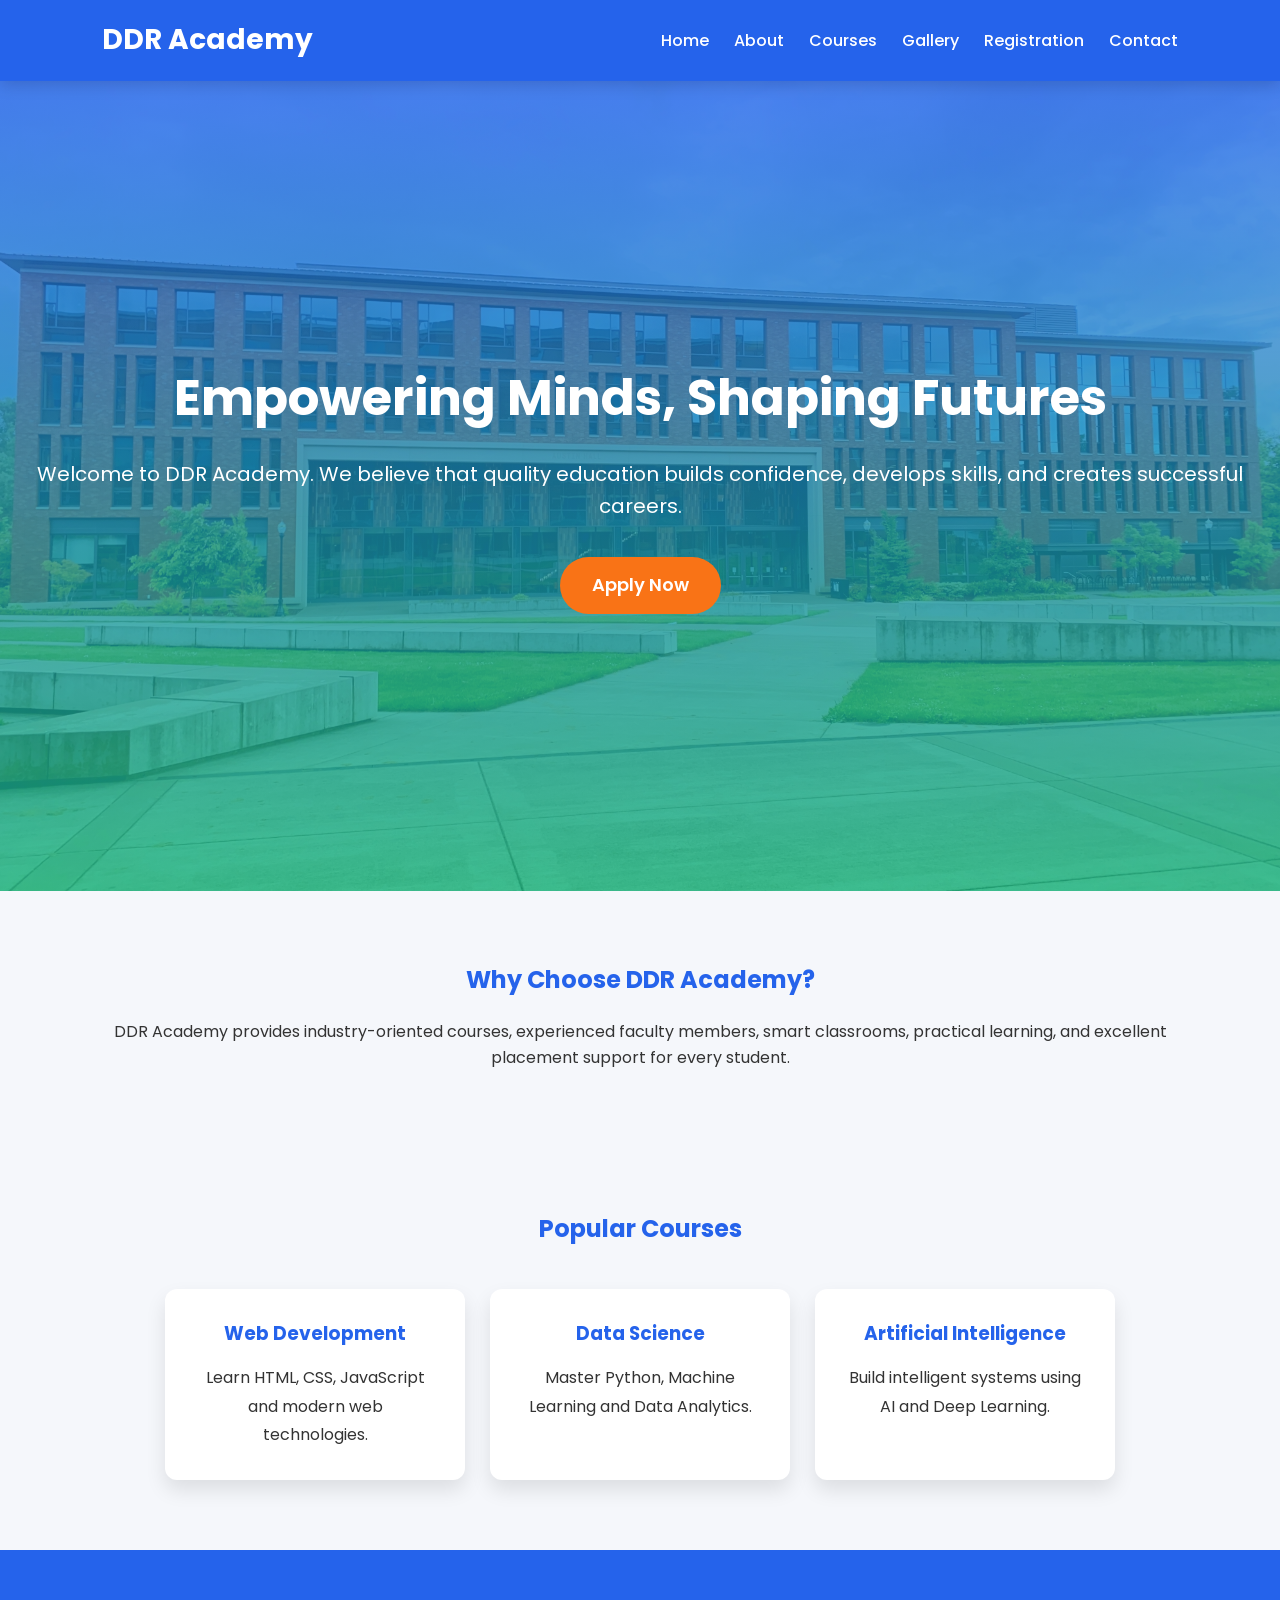
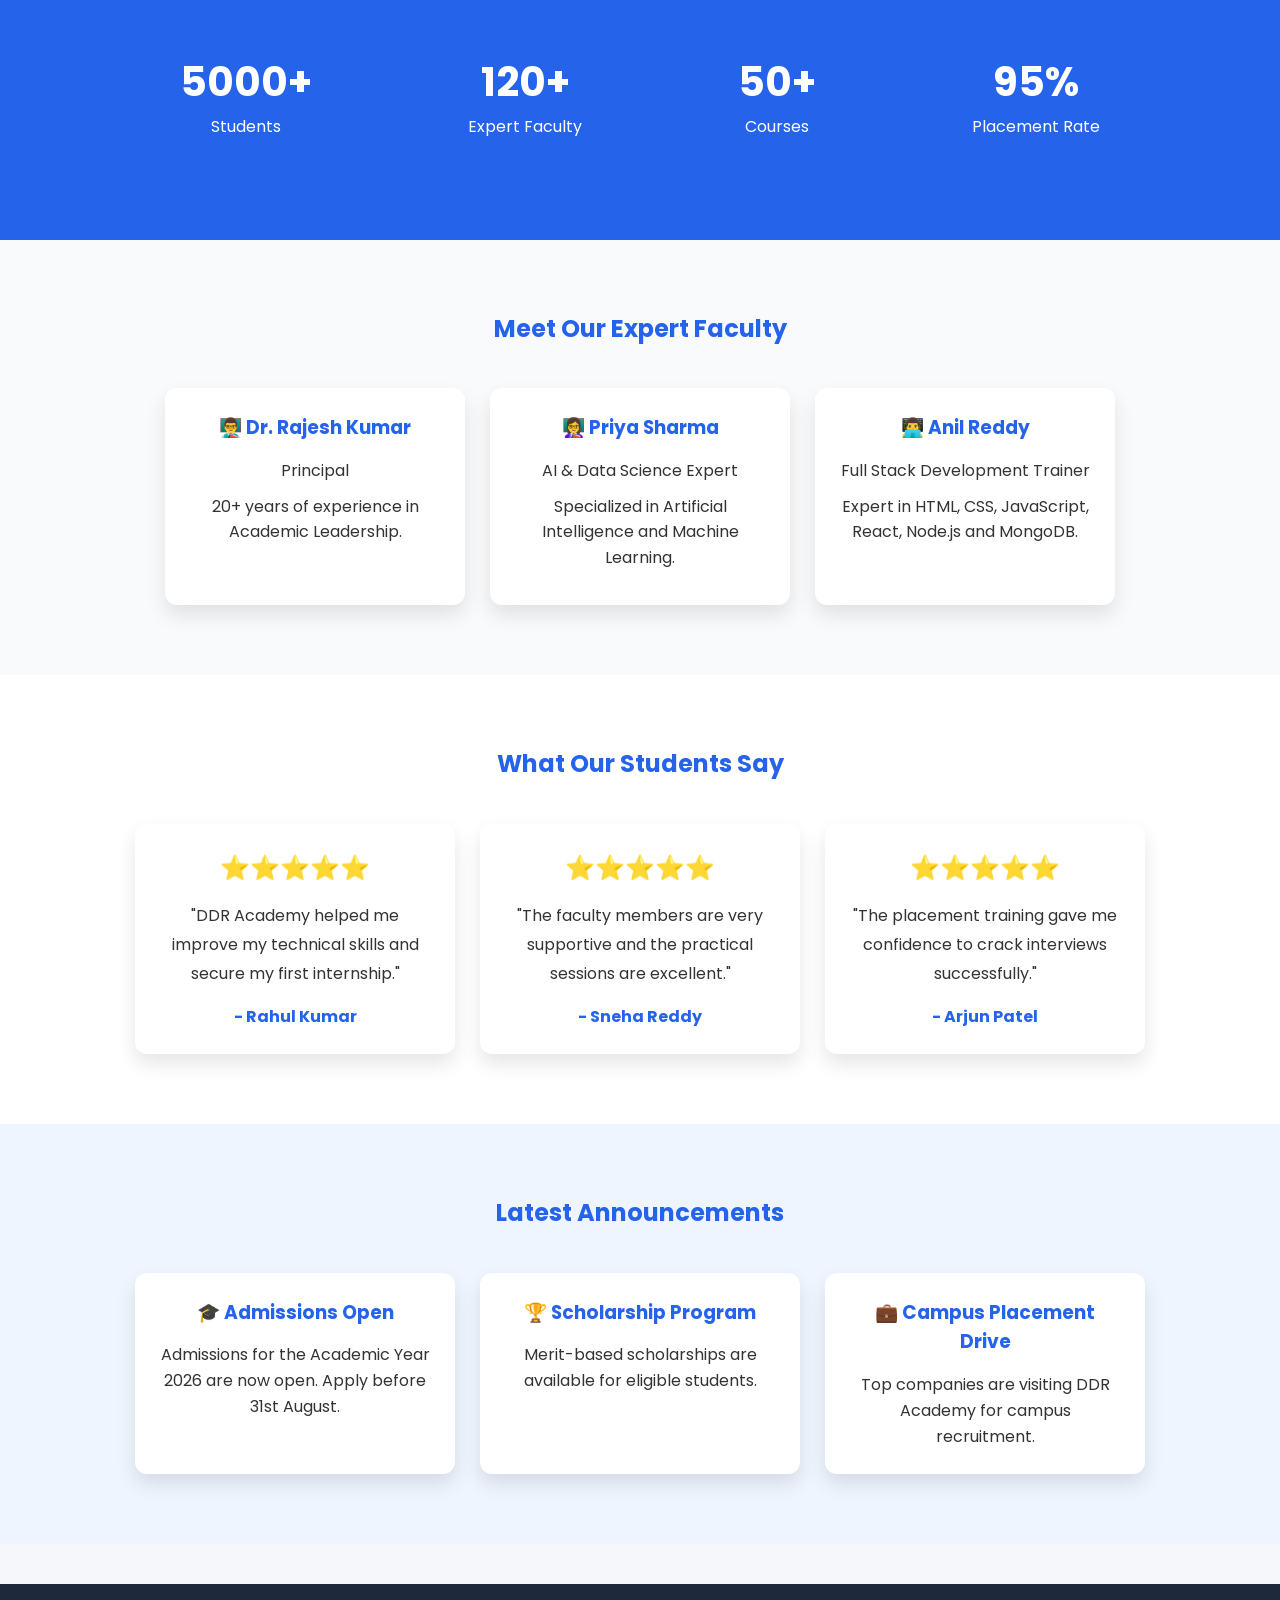
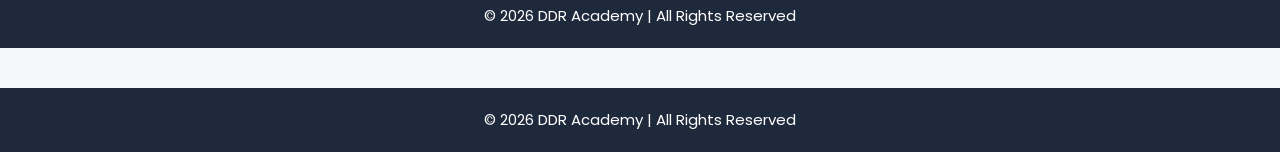
<file: index.html>
<!DOCTYPE html>
<html lang="en">

<head>
    <meta charset="UTF-8">
    <meta name="viewport" content="width=device-width, initial-scale=1.0">

    <title>DDR Academy | Empowering Minds, Shaping Futures</title>

    <meta name="description"
        content="DDR Academy provides quality education with experienced faculty, modern classrooms, and industry-oriented courses.">

    <meta name="keywords"
        content="DDR Academy, Education, Courses, College, Learning, Students">

    <link rel="stylesheet" href="style.css">
</head>

<body>

    <!-- Header Starts -->

    <header>

        <div class="logo">
            <h2>DDR Academy</h2>
        </div>

        <nav>

            <ul>

                <li><a href="index.html">Home</a></li>

                <li><a href="about.html">About</a></li>

                <li><a href="courses.html">Courses</a></li>

                <li><a href="gallery.html">Gallery</a></li>

                <li><a href="registration.html">Registration</a></li>

                <li><a href="contact.html">Contact</a></li>

            </ul>

        </nav>

    </header>

    <!-- Header Ends -->


    <!-- Hero Section -->

    <section class="hero">

        <div class="hero-text">

            <h1>Empowering Minds, Shaping Futures</h1>

            <p>

                Welcome to DDR Academy. We believe that quality education
                builds confidence, develops skills, and creates successful
                careers.

            </p>

            <a href="registration.html" class="btn">
                Apply Now
            </a>

        </div>

    </section>


    <!-- About Preview -->

    <section class="about-preview">

        <h2>Why Choose DDR Academy?</h2>

        <p>

            DDR Academy provides industry-oriented courses, experienced
            faculty members, smart classrooms, practical learning, and
            excellent placement support for every student.

        </p>

    </section>


    <!-- Featured Courses -->

    <section class="courses">

        <h2>Popular Courses</h2>

        <div class="course-container">

            <div class="card">

                <h3>Web Development</h3>

                <p>Learn HTML, CSS, JavaScript and modern web technologies.</p>

            </div>

            <div class="card">

                <h3>Data Science</h3>

                <p>Master Python, Machine Learning and Data Analytics.</p>

            </div>

            <div class="card">

                <h3>Artificial Intelligence</h3>

                <p>Build intelligent systems using AI and Deep Learning.</p>

            </div>

        </div>

    </section>


    <!-- Statistics -->

    <section class="stats">

        <div class="stat-box">

            <h2>5000+</h2>

            <p>Students</p>

        </div>

        <div class="stat-box">

            <h2>120+</h2>

            <p>Expert Faculty</p>

        </div>

        <div class="stat-box">

            <h2>50+</h2>

            <p>Courses</p>

        </div>

        <div class="stat-box">

            <h2>95%</h2>

            <p>Placement Rate</p>

        </div>

    </section>

    </section>   <!-- End of Statistics -->

<!-- Faculty Section -->
<section class="faculty">

    <h2>Meet Our Expert Faculty</h2>

    <div class="faculty-container">

        <div class="faculty-card">
            <h3>👨‍🏫 Dr. Rajesh Kumar</h3>
            <p>Principal</p>
            <p>20+ years of experience in Academic Leadership.</p>
        </div>

        <div class="faculty-card">
            <h3>👩‍🏫 Priya Sharma</h3>
            <p>AI & Data Science Expert</p>
            <p>Specialized in Artificial Intelligence and Machine Learning.</p>
        </div>

        <div class="faculty-card">
            <h3>👨‍💻 Anil Reddy</h3>
            <p>Full Stack Development Trainer</p>
            <p>Expert in HTML, CSS, JavaScript, React, Node.js and MongoDB.</p>
        </div>

    </div>

</section>

<!-- Student Testimonials -->

<section class="testimonials">

    <h2>What Our Students Say</h2>

    <div class="testimonial-container">

        <div class="testimonial-card">

            <h3>⭐⭐⭐⭐⭐</h3>

            <p>
                "DDR Academy helped me improve my technical skills and
                secure my first internship."
            </p>

            <h4>- Rahul Kumar</h4>

        </div>

        <div class="testimonial-card">

            <h3>⭐⭐⭐⭐⭐</h3>

            <p>
                "The faculty members are very supportive and the practical
                sessions are excellent."
            </p>

            <h4>- Sneha Reddy</h4>

        </div>

        <div class="testimonial-card">

            <h3>⭐⭐⭐⭐⭐</h3>

            <p>
                "The placement training gave me confidence to crack
                interviews successfully."
            </p>

            <h4>- Arjun Patel</h4>

        </div>

    </div>

</section>

<!-- Latest Announcements -->

<section class="announcement">

    <h2>Latest Announcements</h2>

    <div class="announcement-container">

        <div class="announcement-card">

            <h3>🎓 Admissions Open</h3>

            <p>
                Admissions for the Academic Year 2026 are now open.
                Apply before 31st August.
            </p>

        </div>

        <div class="announcement-card">

            <h3>🏆 Scholarship Program</h3>

            <p>
                Merit-based scholarships are available for eligible students.
            </p>

        </div>

        <div class="announcement-card">

            <h3>💼 Campus Placement Drive</h3>

            <p>
                Top companies are visiting DDR Academy for campus recruitment.
            </p>

        </div>

    </div>

</section>

<footer>

    <p>© 2026 DDR Academy | All Rights Reserved</p>

</footer>

<script src="script.js"></script>

</body>

</html>

    <!-- Footer -->

    <footer>

        <p>

            © 2026 DDR Academy | All Rights Reserved

        </p>

    </footer>

    <script src="script.js"></script>

</body>

</html>
</file>
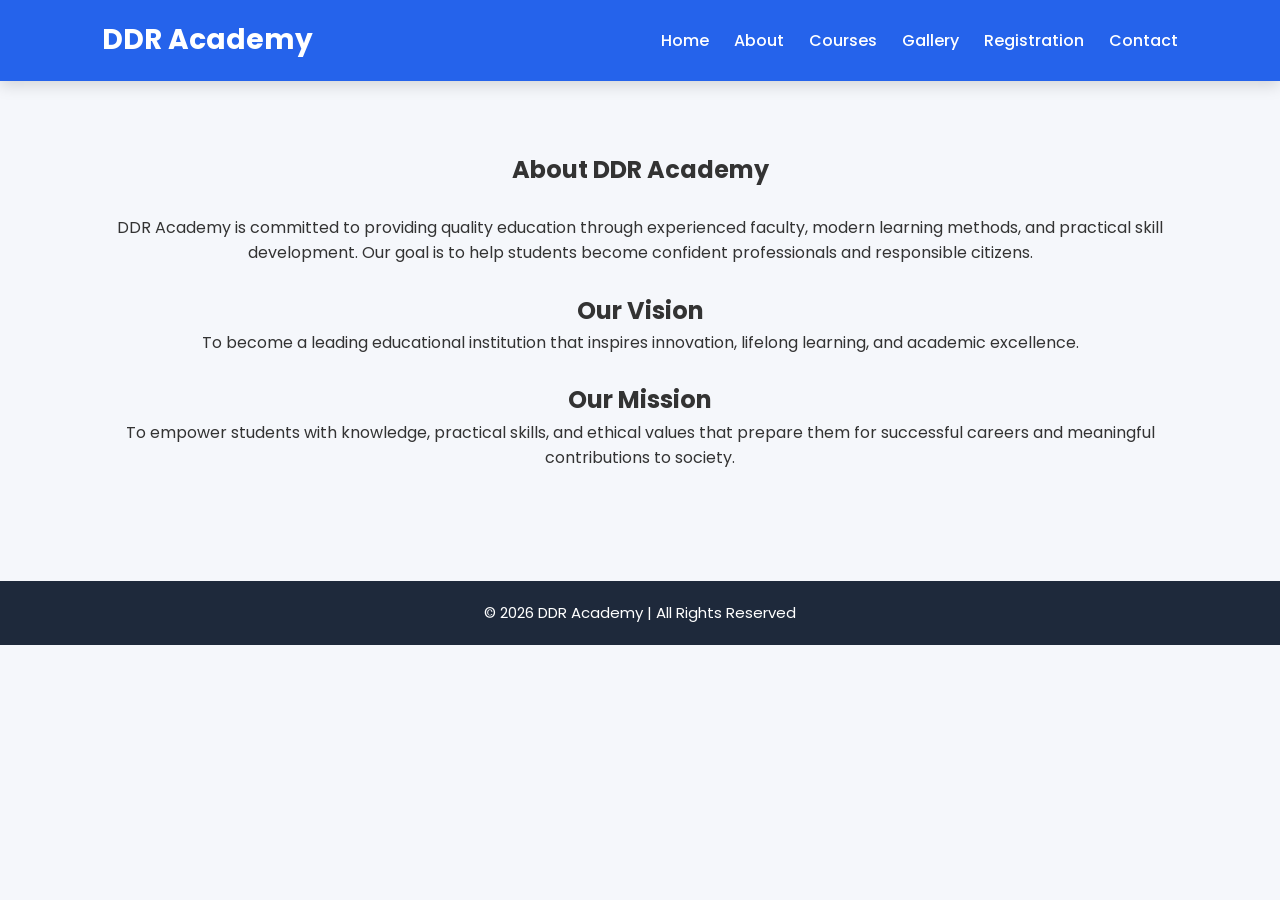
<file: about.html>
<!DOCTYPE html>
<html lang="en">

<head>

    <meta charset="UTF-8">

    <meta name="viewport" content="width=device-width, initial-scale=1.0">

    <title>About | DDR Academy</title>

    <meta name="description" content="Learn more about DDR Academy, our mission, vision, and commitment to quality education.">

    <link rel="stylesheet" href="style.css">

</head>

<body>

<header>

    <div class="logo">
        <h2>DDR Academy</h2>
    </div>

    <nav>

        <ul>

            <li><a href="index.html">Home</a></li>

            <li><a href="about.html">About</a></li>

            <li><a href="courses.html">Courses</a></li>

            <li><a href="gallery.html">Gallery</a></li>

            <li><a href="registration.html">Registration</a></li>

            <li><a href="contact.html">Contact</a></li>

        </ul>

    </nav>

</header>

<section>

    <h1>About DDR Academy</h1>

    <br>

    <p>
        DDR Academy is committed to providing quality education through experienced faculty, modern learning methods, and practical skill development. Our goal is to help students become confident professionals and responsible citizens.
    </p>

    <br>

    <h2>Our Vision</h2>

    <p>
        To become a leading educational institution that inspires innovation, lifelong learning, and academic excellence.
    </p>

    <br>

    <h2>Our Mission</h2>

    <p>
        To empower students with knowledge, practical skills, and ethical values that prepare them for successful careers and meaningful contributions to society.
    </p>

</section>

<footer>

    <p>© 2026 DDR Academy | All Rights Reserved</p>

</footer>

</body>

</html>
</file>
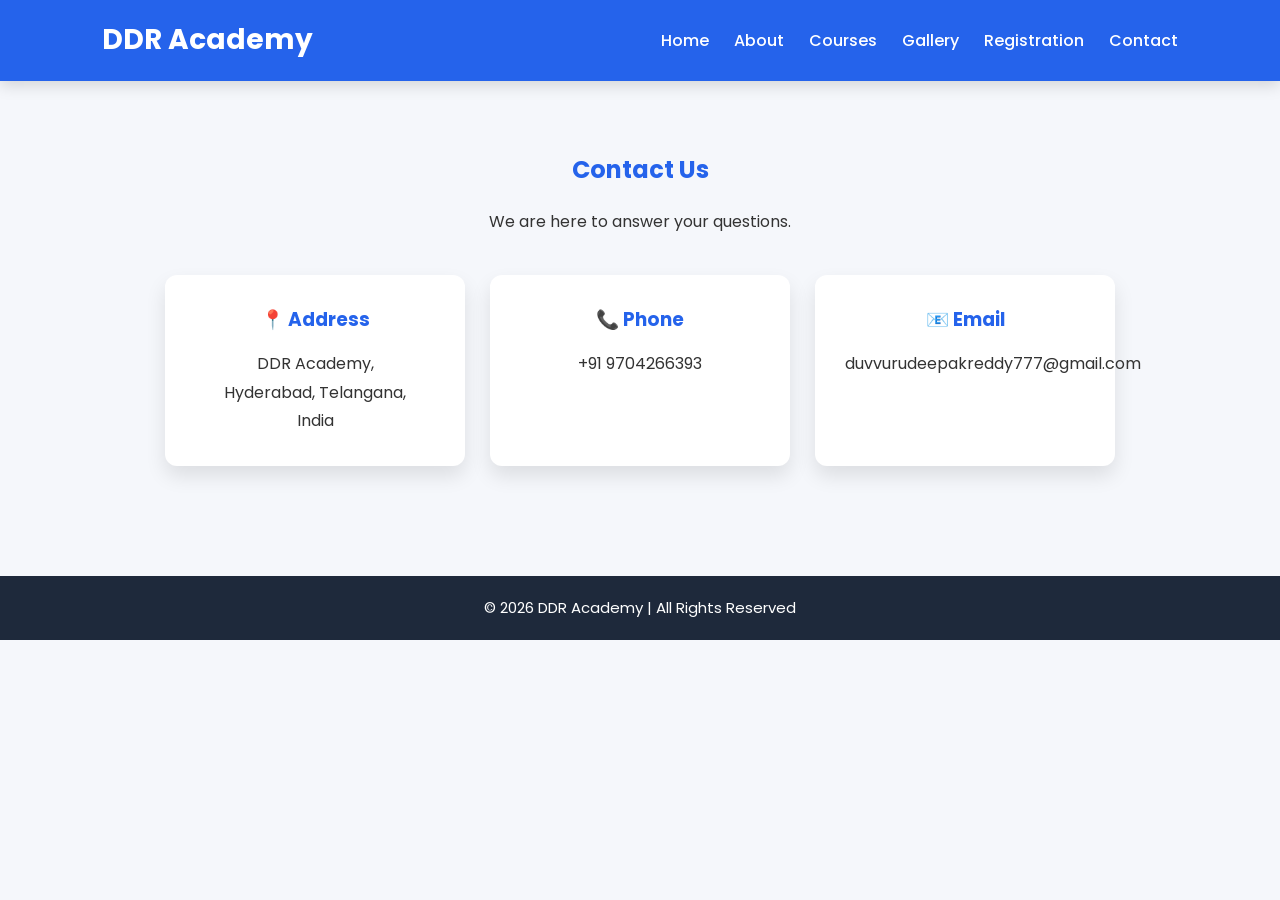
<file: contact.html>
<!DOCTYPE html>
<html lang="en">

<head>

    <meta charset="UTF-8">

    <meta name="viewport" content="width=device-width, initial-scale=1.0">

    <title>Contact | DDR Academy</title>

    <meta name="description"
        content="Contact DDR Academy for admissions, enquiries and support.">

    <link rel="stylesheet" href="style.css">

</head>

<body>

<header>

    <div class="logo">
        <h2>DDR Academy</h2>
    </div>

    <nav>

        <ul>

            <li><a href="index.html">Home</a></li>

            <li><a href="about.html">About</a></li>

            <li><a href="courses.html">Courses</a></li>

            <li><a href="gallery.html">Gallery</a></li>

            <li><a href="registration.html">Registration</a></li>

            <li><a href="contact.html">Contact</a></li>

        </ul>

    </nav>

</header>

<section class="contact">

<h1>Contact Us</h1>

<p>We are here to answer your questions.</p>

<div class="contact-box">

<div class="contact-card">

<h3>📍 Address</h3>

<p>DDR Academy,<br>
Hyderabad, Telangana,<br>
India</p>

</div>

<div class="contact-card">

<h3>📞 Phone</h3>

<p>+91 9704266393</p>

</div>

<div class="contact-card">

<h3>📧 Email</h3>

<p>duvvurudeepakreddy777@gmail.com</p>

</div>

</div>

</section>

<footer>

<p>© 2026 DDR Academy | All Rights Reserved</p>

</footer>

</body>

</html>
</file>
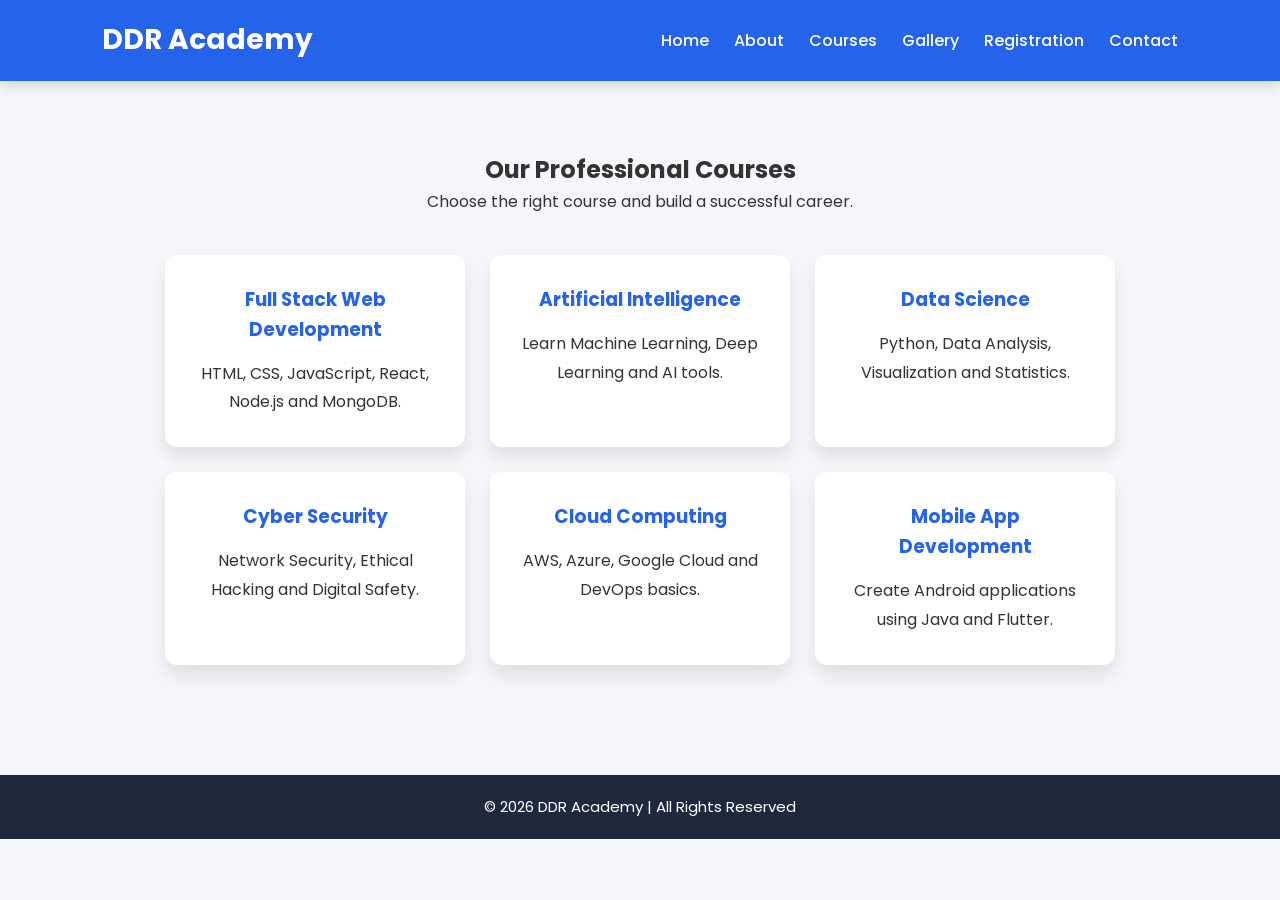
<file: courses.html>
<!DOCTYPE html>
<html lang="en">

<head>

    <meta charset="UTF-8">

    <meta name="viewport" content="width=device-width, initial-scale=1.0">

    <title>Courses | DDR Academy</title>

    <meta name="description"
        content="Explore the professional courses offered by DDR Academy.">

    <link rel="stylesheet" href="style.css">

</head>

<body>

<header>

    <div class="logo">
        <h2>DDR Academy</h2>
    </div>

    <nav>

        <ul>

            <li><a href="index.html">Home</a></li>

            <li><a href="about.html">About</a></li>

            <li><a href="courses.html">Courses</a></li>

            <li><a href="gallery.html">Gallery</a></li>

            <li><a href="registration.html">Registration</a></li>

            <li><a href="contact.html">Contact</a></li>

        </ul>

    </nav>

</header>

<section class="courses">

    <h1>Our Professional Courses</h1>

    <p>Choose the right course and build a successful career.</p>

    <div class="course-container">

        <div class="card">
            <h3>Full Stack Web Development</h3>
            <p>HTML, CSS, JavaScript, React, Node.js and MongoDB.</p>
        </div>

        <div class="card">
            <h3>Artificial Intelligence</h3>
            <p>Learn Machine Learning, Deep Learning and AI tools.</p>
        </div>

        <div class="card">
            <h3>Data Science</h3>
            <p>Python, Data Analysis, Visualization and Statistics.</p>
        </div>

        <div class="card">
            <h3>Cyber Security</h3>
            <p>Network Security, Ethical Hacking and Digital Safety.</p>
        </div>

        <div class="card">
            <h3>Cloud Computing</h3>
            <p>AWS, Azure, Google Cloud and DevOps basics.</p>
        </div>

        <div class="card">
            <h3>Mobile App Development</h3>
            <p>Create Android applications using Java and Flutter.</p>
        </div>

    </div>

</section>

<footer>

    <p>© 2026 DDR Academy | All Rights Reserved</p>

</footer>

</body>

</html>
</file>
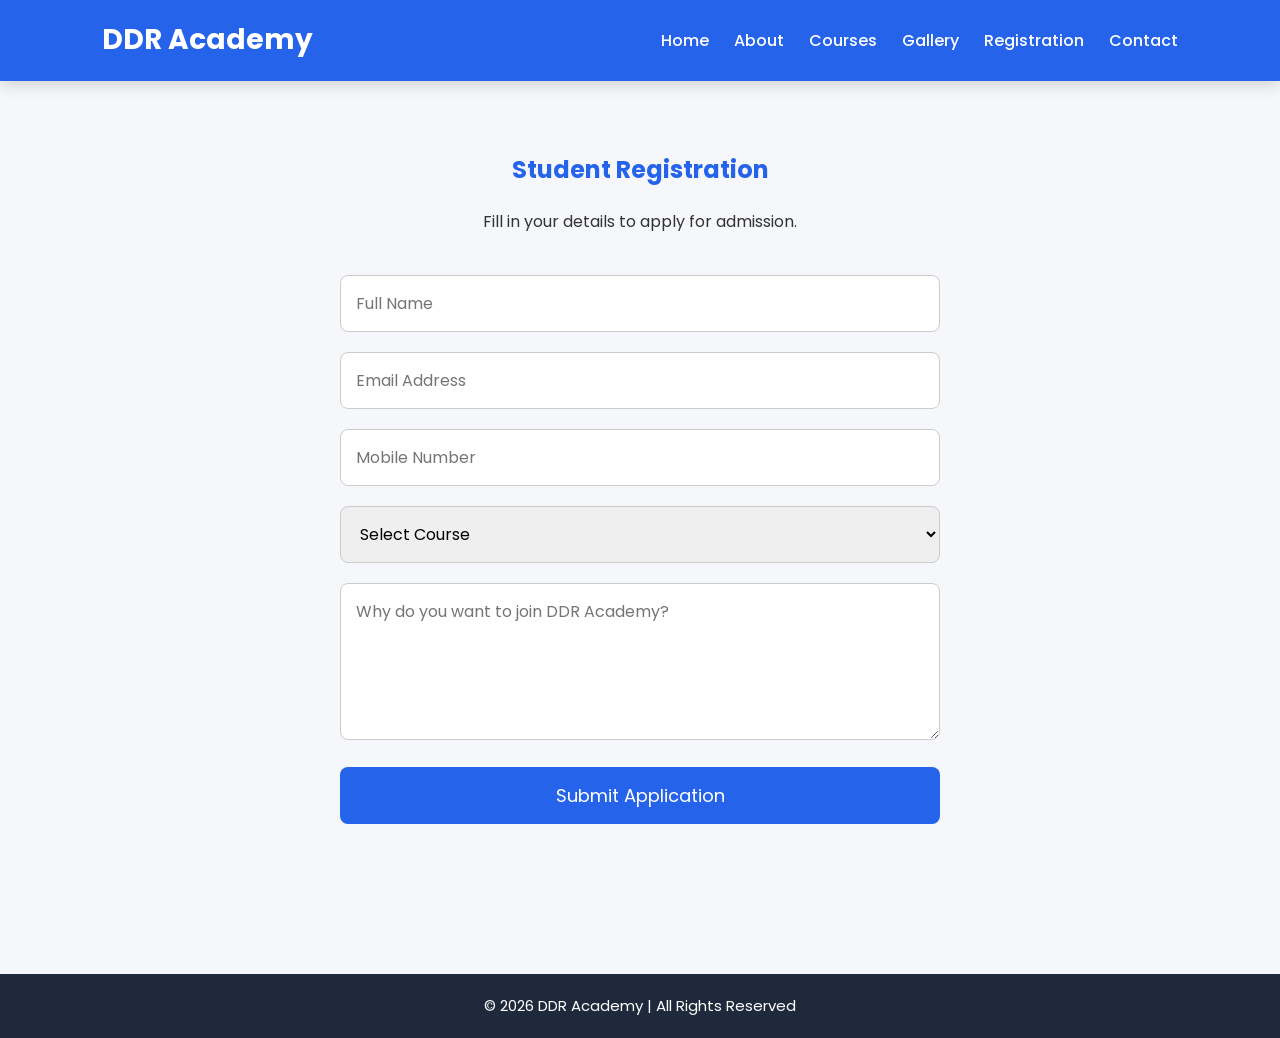
<file: registration.html>
<!DOCTYPE html>
<html lang="en">

<head>

    <meta charset="UTF-8">
    <meta name="viewport" content="width=device-width, initial-scale=1.0">

    <title>Registration | DDR Academy</title>

    <meta name="description"
        content="Register for courses at DDR Academy.">

    <link rel="stylesheet" href="style.css">

</head>

<body>

<header>

    <div class="logo">
        <h2>DDR Academy</h2>
    </div>

    <nav>

        <ul>

            <li><a href="index.html">Home</a></li>
            <li><a href="about.html">About</a></li>
            <li><a href="courses.html">Courses</a></li>
            <li><a href="gallery.html">Gallery</a></li>
            <li><a href="registration.html">Registration</a></li>
            <li><a href="contact.html">Contact</a></li>

        </ul>

    </nav>

</header>

<section class="register">

    <h1>Student Registration</h1>

    <p>Fill in your details to apply for admission.</p>

    <form id="registrationForm">

        <input type="text" id="name" placeholder="Full Name">

        <input type="email" id="email" placeholder="Email Address">

        <input type="tel" id="phone" placeholder="Mobile Number">

        <select id="course">

            <option value="">Select Course</option>
            <option>Full Stack Development</option>
            <option>Artificial Intelligence</option>
            <option>Data Science</option>
            <option>Cyber Security</option>
            <option>Cloud Computing</option>

        </select>

        <textarea id="message"
            placeholder="Why do you want to join DDR Academy?"
            rows="5"></textarea>

        <button type="submit">Submit Application</button>

    </form>

</section>

<footer>

    <p>© 2026 DDR Academy | All Rights Reserved</p>

</footer>

<script src="script.js"></script>

</body>

</html>
</file>
<file: style.css>
/* Google Font */
@import url('https://fonts.googleapis.com/css2?family=Poppins:wght@300;400;500;600;700&display=swap');

/* Reset */
*{
    margin:0;
    padding:0;
    box-sizing:border-box;
    font-family:'Poppins',sans-serif;
}

html{
    scroll-behavior:smooth;
}

body{
    background:#f5f7fb;
    color:#333;
    line-height:1.6;
    overflow-x:hidden;
}

/* Header */

header{
    background:#2563eb;
    color:#fff;
    display:flex;
    justify-content:space-between;
    align-items:center;
    padding:18px 8%;
    position:sticky;
    top:0;
    z-index:1000;
    box-shadow:0 4px 15px rgba(0,0,0,.15);
}

.logo h2{
    font-size:28px;
}

nav ul{
    display:flex;
    list-style:none;
}

nav ul li{
    margin-left:25px;
}

nav ul li a{
    position:relative;
    color:#fff;
    text-decoration:none;
    font-weight:500;
    transition:.3s;
}

nav ul li a:hover{
    color:#fbbf24;
}

nav ul li a::after{
    content:"";
    position:absolute;
    left:0;
    bottom:-5px;
    width:0;
    height:2px;
    background:#fbbf24;
    transition:.3s;
}

nav ul li a:hover::after{
    width:100%;
}

/* Hero */

.hero{
    height:90vh;
    background:linear-gradient(rgba(37,99,235,.75),rgba(16,185,129,.75)),
    url("images/campus.jpg") center/cover;
    display:flex;
    justify-content:center;
    align-items:center;
    text-align:center;
    color:#fff;
    padding:20px;
}

.hero-text h1{
    font-size:50px;
    margin-bottom:20px;
}

.hero-text p{
    font-size:20px;
    margin-bottom:35px;
}

/* Buttons */

.btn{
    display:inline-block;
    padding:14px 32px;
    background:#f97316;
    color:#fff;
    text-decoration:none;
    font-size:18px;
    font-weight:600;
    border-radius:30px;
    transition:.3s;
}

.btn:hover{
    background:#ea580c;
    transform:translateY(-3px);
    box-shadow:0 10px 20px rgba(0,0,0,.2);
}

/* Common Sections */

section,
.gallery,
.register,
.contact,
.faculty,
.testimonials,
.announcement{
    padding:70px 8%;
    text-align:center;
}

.about-preview,
.courses{
    text-align:center;
}

.about-preview h2,
.courses h2,
.gallery h1,
.register h1,
.contact h1,
.faculty h2,
.testimonials h2,
.announcement h2{
    color:#2563eb;
    margin-bottom:20px;
}

/* Common Containers */

.course-container,
.contact-box,
.faculty-container,
.testimonial-container,
.announcement-container{
    display:flex;
    justify-content:center;
    flex-wrap:wrap;
    gap:25px;
    margin-top:40px;
}

/* Common Cards */

.card,
.contact-card,
.faculty-card,
.gallery-card,
.testimonial-card,
.announcement-card{
    background:#fff;
    border-radius:12px;
    box-shadow:0 10px 20px rgba(0,0,0,.1);
    transition:.3s ease;
}

.card:hover,
.contact-card:hover,
.faculty-card:hover,
.gallery-card:hover,
.testimonial-card:hover,
.announcement-card:hover{
    transform:translateY(-10px);
    box-shadow:0 15px 30px rgba(0,0,0,.18);
}

.card,
.contact-card{
    width:300px;
    padding:30px;
}

.faculty-card{
    width:300px;
    padding:25px;
}

.testimonial-card,
.announcement-card{
    width:320px;
    padding:25px;
}

.card h3,
.contact-card h3,
.faculty-card h3,
.announcement-card h3{
    color:#2563eb;
    margin-bottom:15px;
}

/* ===========================
   Gallery
=========================== */

.gallery-container{
    display:grid;
    grid-template-columns:repeat(auto-fit,minmax(250px,1fr));
    gap:25px;
    margin-top:40px;
}

.gallery-card{
    overflow:hidden;
}

.gallery-card img{
    width:100%;
    height:220px;
    object-fit:cover;
    transition:.3s;
}

.gallery-card img:hover{
    transform:scale(1.05);
}

.placeholder{
    height:180px;
    display:flex;
    justify-content:center;
    align-items:center;
    background:linear-gradient(135deg,#2563eb,#10b981);
    color:#fff;
    font-size:20px;
    font-weight:600;
}

.gallery-card h3{
    padding:20px;
}

/* ===========================
   Registration Form
=========================== */

form{
    max-width:600px;
    margin:40px auto;
}

form input,
form select,
form textarea{
    width:100%;
    padding:15px;
    margin-bottom:20px;
    border:1px solid #ccc;
    border-radius:8px;
    font-size:16px;
}

form button{
    width:100%;
    padding:15px;
    border:none;
    border-radius:8px;
    background:#2563eb;
    color:#fff;
    font-size:18px;
    cursor:pointer;
    transition:.3s;
}

form button:hover{
    background:#1d4ed8;
}

/* ===========================
   Contact
=========================== */

.contact-card p{
    line-height:1.8;
}

/* ===========================
   Faculty
=========================== */

.faculty{
    background:#f8fafc;
}

.faculty-card p{
    margin-bottom:10px;
}

/* ===========================
   Statistics
=========================== */

.stats{
    display:flex;
    justify-content:space-around;
    flex-wrap:wrap;
    background:#2563eb;
    color:#fff;
    text-align:center;
}

.stat-box{
    padding:30px;
}

.stat-box h2{
    font-size:40px;
}

/* ===========================
   Course Cards
=========================== */

.card h3{
    color:#2563eb;
}

.card p{
    line-height:1.8;
}

/* ===========================
   Testimonials
=========================== */

.testimonials{
    background:#fff;
}

.testimonial-card h3{
    font-size:24px;
    margin-bottom:15px;
}

.testimonial-card p{
    margin-bottom:15px;
    line-height:1.8;
}

.testimonial-card h4{
    color:#2563eb;
}

/* ===========================
   Announcement
=========================== */

.announcement{
    background:#eef5ff;
}

/* ===========================
   Footer
=========================== */

footer{
    background:#1e293b;
    color:#fff;
    text-align:center;
    padding:20px;
    margin-top:40px;
}

footer p{
    font-size:15px;
}

/* ===========================
   Back To Top Button
=========================== */

#topBtn{
    position:fixed;
    right:25px;
    bottom:25px;
    width:50px;
    height:50px;
    border:none;
    border-radius:50%;
    background:#2563eb;
    color:#fff;
    font-size:22px;
    cursor:pointer;
    display:none;
    box-shadow:0 5px 15px rgba(0,0,0,.3);
    transition:.3s;
}

#topBtn:hover{
    background:#1d4ed8;
    transform:scale(1.1);
}

/* ===========================
   Responsive
=========================== */

@media (max-width:768px){

    header{
        flex-direction:column;
    }

    nav ul{
        flex-direction:column;
        margin-top:15px;
        text-align:center;
    }

    nav ul li{
        margin:10px 0;
    }

    .hero-text h1{
        font-size:35px;
    }

    .hero-text p{
        font-size:18px;
    }

    .course-container,
    .contact-box,
    .faculty-container,
    .testimonial-container,
    .announcement-container{
        flex-direction:column;
        align-items:center;
    }

    .card,
    .contact-card,
    .faculty-card,
    .testimonial-card,
    .announcement-card{
        width:100%;
        max-width:340px;
    }

    .stats{
        flex-direction:column;
    }

    .gallery-container{
        grid-template-columns:1fr;
    }

    .btn{
        padding:12px 28px;
        font-size:16px;
    }
}
</file>
